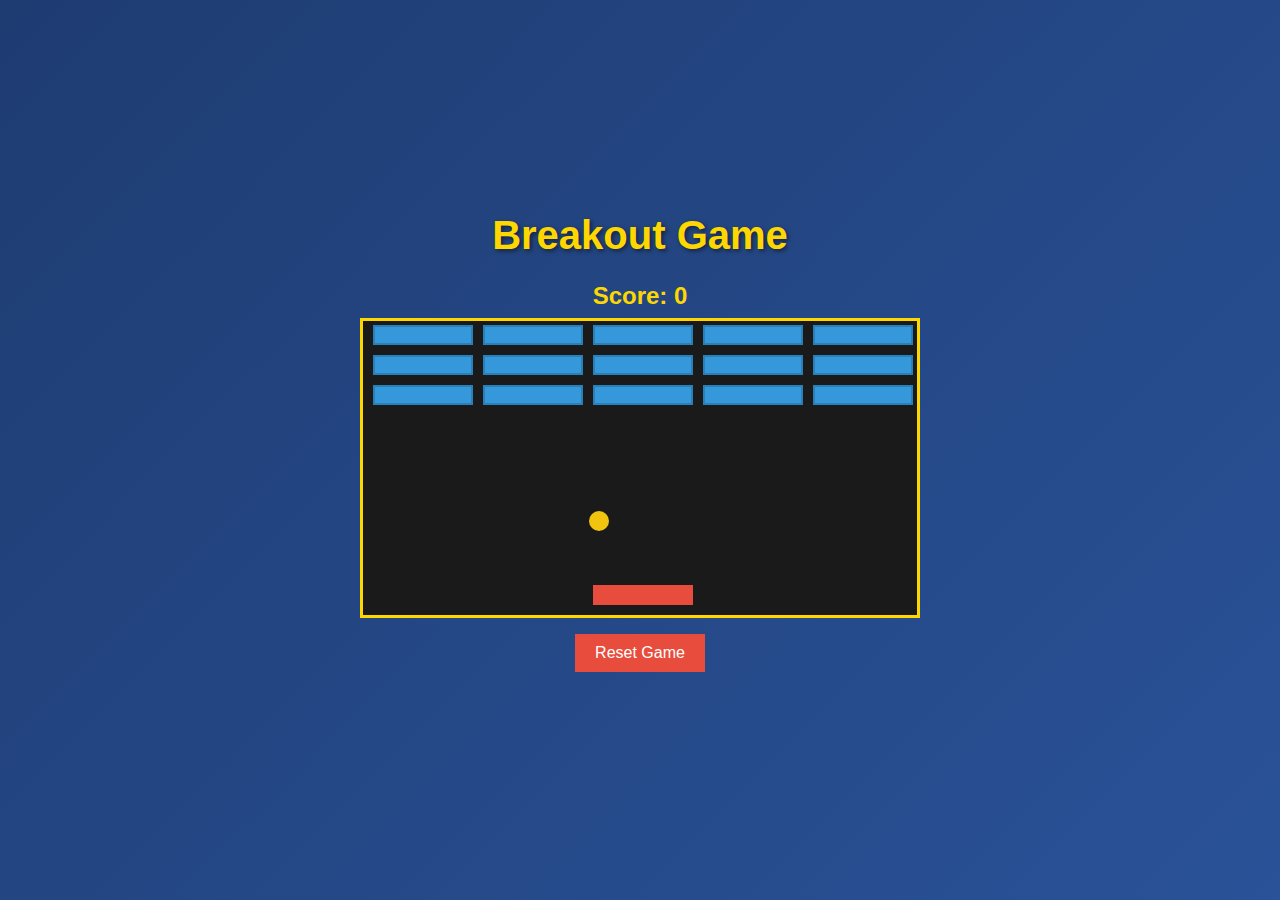
<file: JavaScript/breakout/index.html>
<!DOCTYPE html>
<html lang="en">
  <head>
    <meta charset="UTF-8" />
    <meta name="viewport" content="width=device-width, initial-scale=1.0" />
    <title>2D Breakout Game</title>
    <link rel="stylesheet" href="styles.css" />
  </head>
  <body>
    <h1>Breakout Game</h1>
    <div id="score">Score: 0</div>
    <div id="game-container">
      <div class="grid">
        <!-- blocks will be added dynamically here -->
      </div>
    </div>
    <button id="reset">Reset Game</button>
    <div id="status"></div>
    <script src="script.js"></script>
  </body>
</html>
</file>
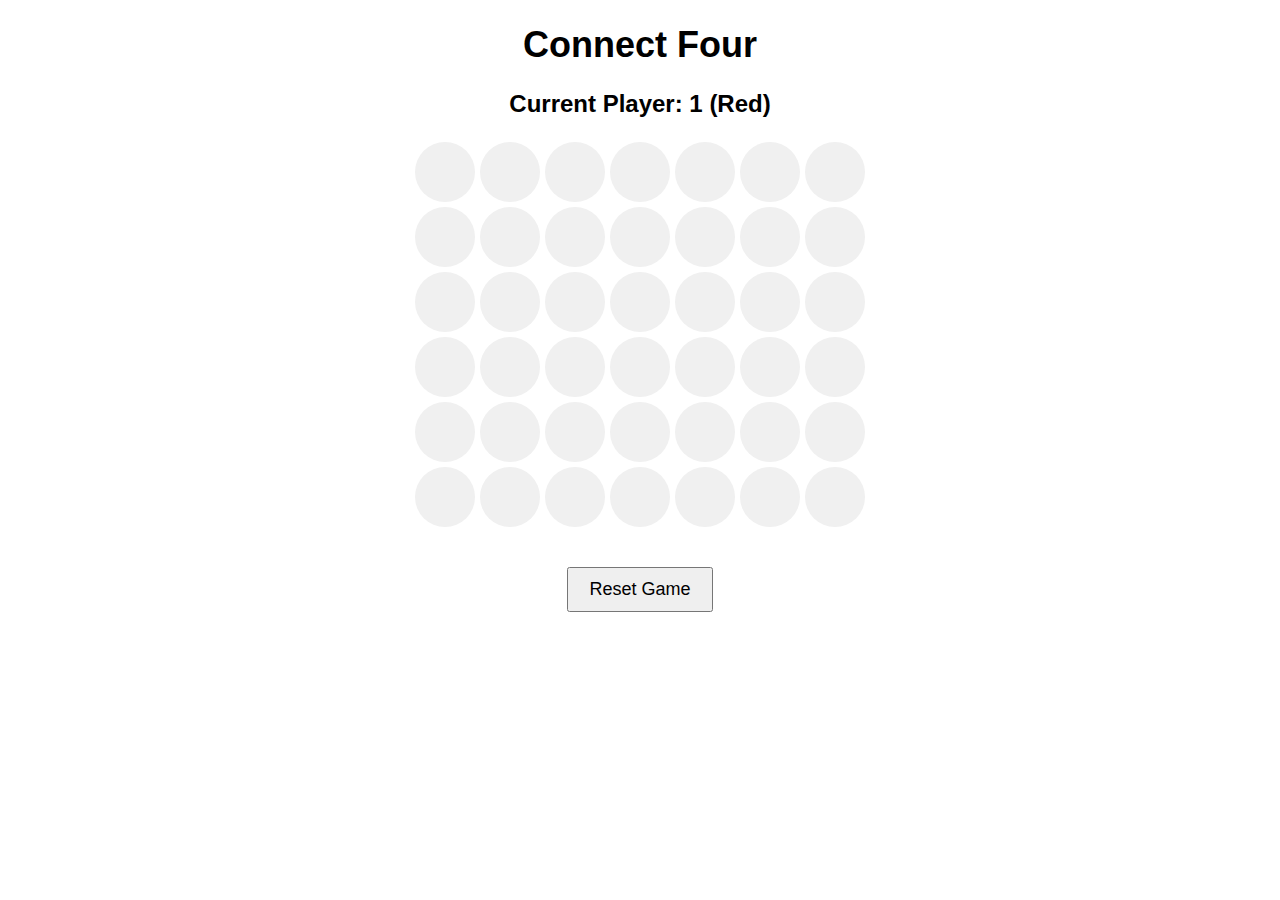
<file: JavaScript/connet-4/index.html>
<!DOCTYPE html>
<html lang="en">
<head>
    <meta charset="UTF-8">
    <meta name="viewport" content="width=device-width, initial-scale=1.0">
    <title>Connect Four</title>
    <link rel="stylesheet" href="style.css">
</head>
<body>
    <h1>Connect Four</h1>
    <h3>Current Player: <span id="currentPlayer">1 (Red)</span></h3>
    <div id="gameBoard" class="game-board"></div>
    <button id="reset">Reset Game</button>
    <script src="script.js"></script>
</body>
</html>
</file>
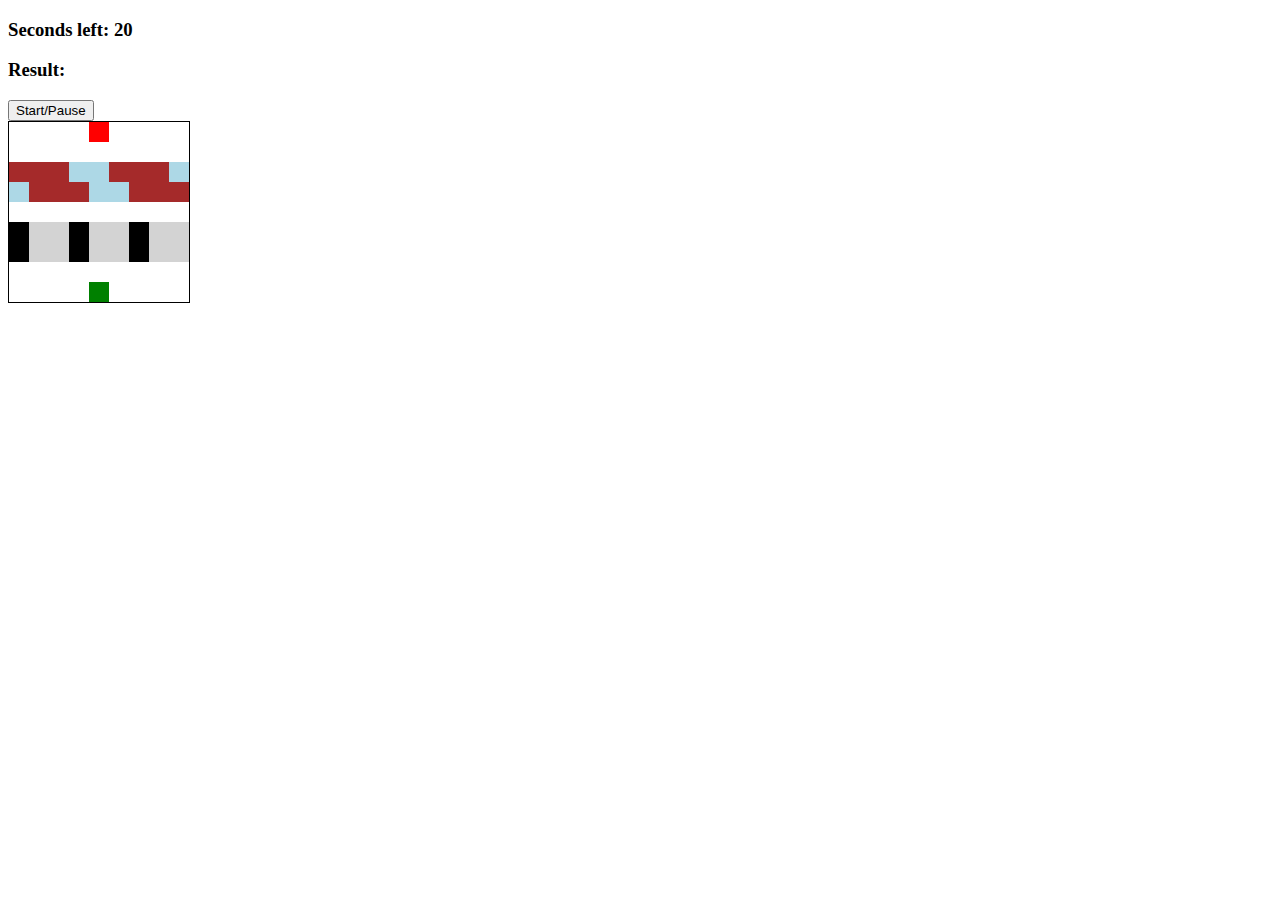
<file: JavaScript/frogger/index.html>
<!DOCTYPE html>
<html lang="en">
	<head>
		<meta charset="UTF-8" />
		<title>Frogger</title>
		<link rel="stylesheet" type="text/css" href="./style.css" />
	</head>
	<body>
		<h3>Seconds left: <span id="time-left">20</span></h3>
		<h3>Result: <span id="result"></span></h3>

		<button id="start-pause-button">Start/Pause</button>

		<div class="grid">
			<div></div>
			<div></div>
			<div></div>
			<div></div>
			<div class="ending-block"></div>
			<div></div>
			<div></div>
			<div></div>
			<div></div>
			<div></div>
			<div></div>
			<div></div>
			<div></div>
			<div></div>
			<div></div>
			<div></div>
			<div></div>
			<div></div>
			<div class="log-left l1"></div>
			<div class="log-left l2"></div>
			<div class="log-left l3"></div>
			<div class="log-left l4"></div>
			<div class="log-left l5"></div>
			<div class="log-left l1"></div>
			<div class="log-left l2"></div>
			<div class="log-left l3"></div>
			<div class="log-left l4"></div>
			<div class="log-right l5"></div>
			<div class="log-right l1"></div>
			<div class="log-right l2"></div>
			<div class="log-right l3"></div>
			<div class="log-right l4"></div>
			<div class="log-right l5"></div>
			<div class="log-right l1"></div>
			<div class="log-right l2"></div>
			<div class="log-right l3"></div>
			<div></div>
			<div></div>
			<div></div>
			<div></div>
			<div></div>
			<div></div>
			<div></div>
			<div></div>
			<div></div>
			<div class="car-left c1"></div>
			<div class="car-left c2"></div>
			<div class="car-left c3"></div>
			<div class="car-left c1"></div>
			<div class="car-left c2"></div>
			<div class="car-left c3"></div>
			<div class="car-left c1"></div>
			<div class="car-left c2"></div>
			<div class="car-left c3"></div>
			<div class="car-right c1"></div>
			<div class="car-right c2"></div>
			<div class="car-right c3"></div>
			<div class="car-right c1"></div>
			<div class="car-right c2"></div>
			<div class="car-right c3"></div>
			<div class="car-right c1"></div>
			<div class="car-right c2"></div>
			<div class="car-right c3"></div>
			<div></div>
			<div></div>
			<div></div>
			<div></div>
			<div></div>
			<div></div>
			<div></div>
			<div></div>
			<div></div>
			<div></div>
			<div></div>
			<div></div>
			<div></div>
			<div class="starting-block frog"></div>
			<div></div>
			<div></div>
			<div></div>
			<div></div>
		</div>

		<script src="./script.js"></script>
	</body>
</html>
</file>
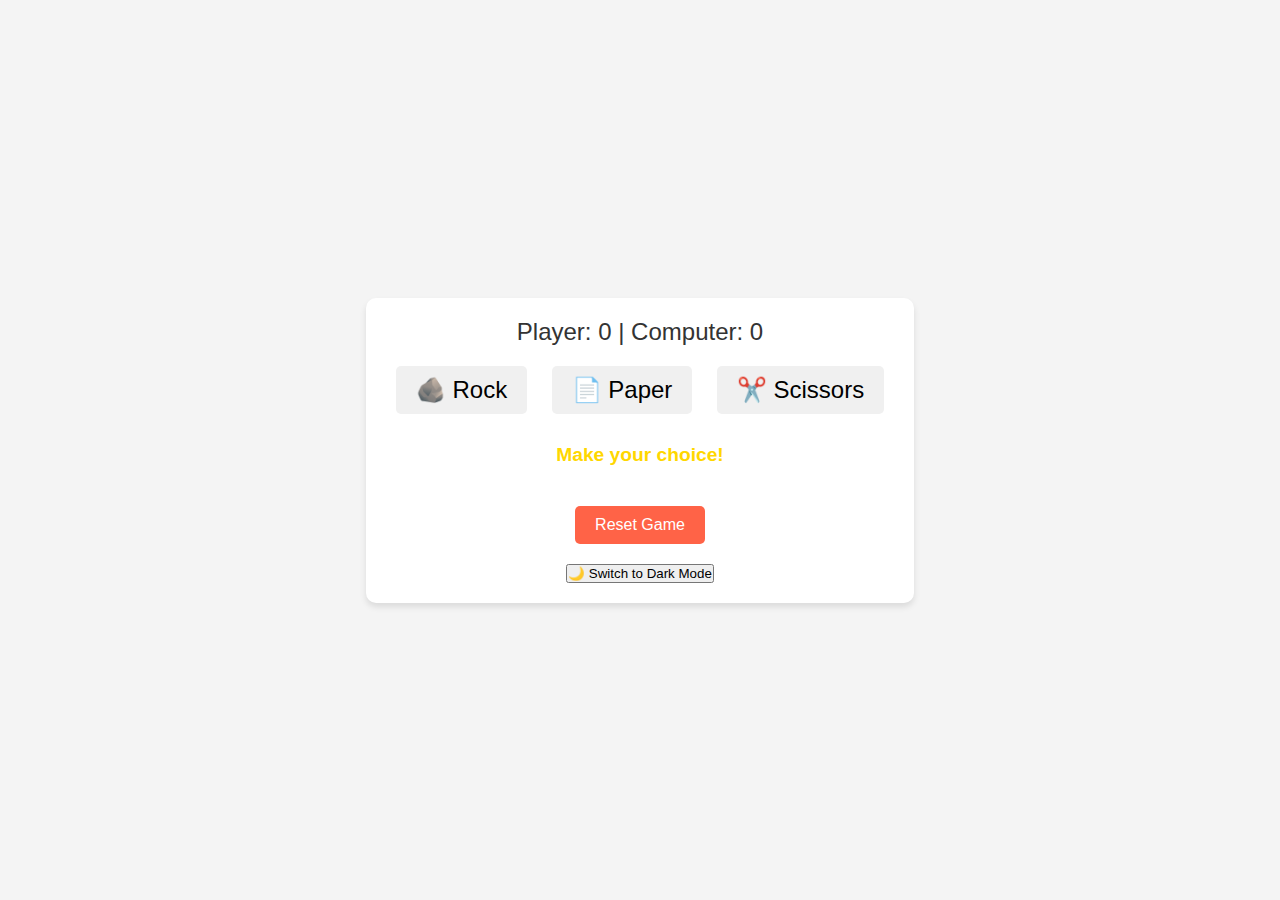
<file: JavaScript/RockPaper/index.html>
<!DOCTYPE html>
<html lang="en">
<head>
    <meta charset="UTF-8">
    <meta name="viewport" content="width=device-width, initial-scale=1.0">
    <title>Rock Paper Scissors Game</title>
    <link rel="stylesheet" href="styles.css">
</head>
<body>
    <div class="game-container">
        <div class="score" id="score">Player: 0 | Computer: 0</div>
        
        <div class="choices">
            <button id="rock" class="choice-btn">🪨 Rock</button>
            <button id="paper" class="choice-btn">📄 Paper</button>
            <button id="scissors" class="choice-btn">✂️ Scissors</button>
        </div>
        
        <div class="result-box" id="result">Make your choice!</div>
        
        <button id="reset" class="reset-btn">Reset Game</button>

        <div class="mode-toggle">
            <button id="toggle-mode">🌙 Switch to Dark Mode</button>
        </div>
    </div>
    
    <script src="index.js"></script>
</body>
</html>
</file>
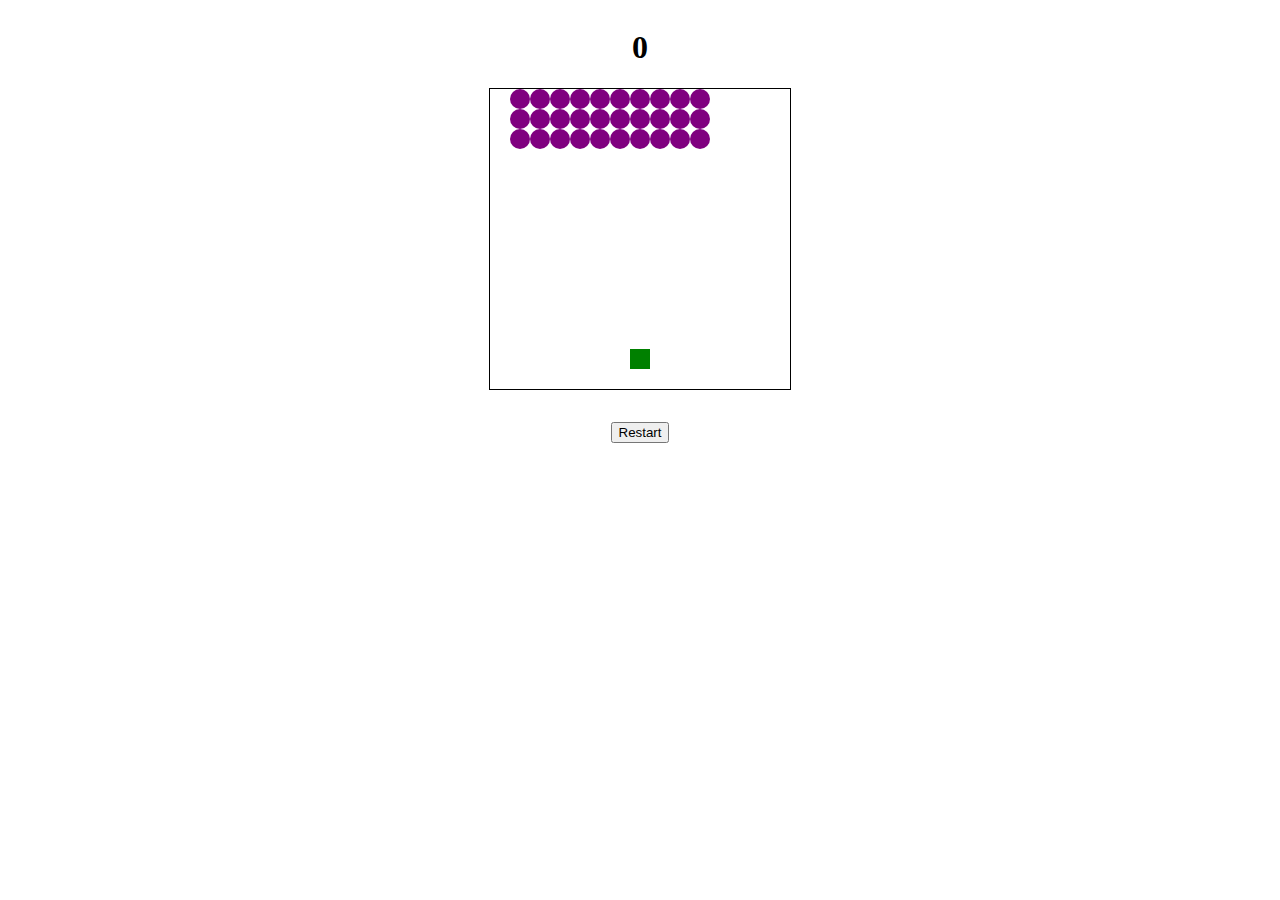
<file: JavaScript/space-invaders/index.html>
<!DOCTYPE html>
<html lang="en">
<head>
    <meta charset="UTF-8" />
    <title>Space Invaders</title>
    <link rel="stylesheet" href="./style.css" />
</head>
<body>
    <div>
        <h1 class="results">0</h1>
    </div>
    <div class="grid"></div>
    <button class="restart">Restart</button>
    <script src="./script.js"></script>
</body>
</html>
</file>
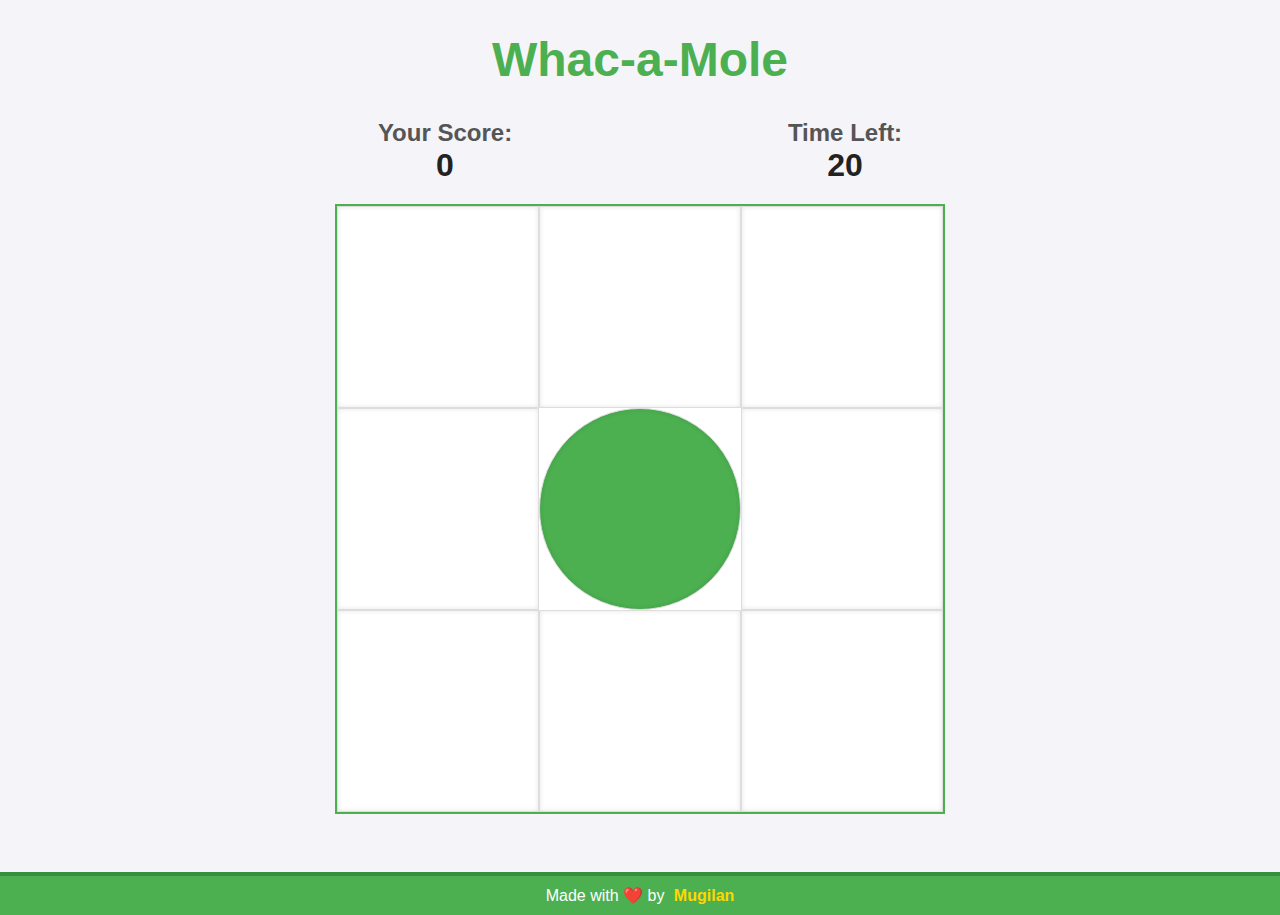
<file: JavaScript/Whac-a-Mole/index.html>
<!DOCTYPE html>
<html lang="en">
<head>
    <meta charset="UTF-8">
    <meta name="viewport" content="width=device-width, initial-scale=1.0">
    <title>Whac-a-Mole</title>
    <link rel="stylesheet" href="./styles.css">
</head>
<body>
    <div class="container">
        <h1>Whac-a-Mole</h1>
        <div class="score-board">
            <div>
                <h2>Your Score:</h2>
                <h3 id="score">0</h3>
            </div>
            <div>
                <h2>Time Left:</h2>
                <h3 id="time-left">20</h3>
            </div>
        </div>
        <div class="grid">
            <div class="square" id="1"></div>
            <div class="square" id="2"></div>
            <div class="square" id="3"></div>
            <div class="square" id="4"></div>
            <div class="square" id="5"></div>
            <div class="square" id="6"></div>
            <div class="square" id="7"></div>
            <div class="square" id="8"></div>
            <div class="square" id="9"></div>
        </div>
    </div>
    <footer>
        Made with ❤️ by 
        <a href="https://www.mugilans.in" target="_blank">Mugilan</a>
    </footer>
    <script src="./app.js"></script>
</body>
</html>
</file>
<file: JavaScript/breakout/styles.css>
* {
	box-sizing: border-box;
	margin: 0;
	padding: 0;
  }
  
  body {
	display: flex;
	flex-direction: column;
	align-items: center;
	justify-content: center;
	height: 100vh;
	background: linear-gradient(135deg, #1e3c72, #2a5298);
	font-family: 'Arial', sans-serif;
	color: #fff;
  }
  
  h1 {
	margin-bottom: 1rem;
	font-size: 2.5rem;
	color: #ffd700;
	text-shadow: 2px 2px 4px rgba(0, 0, 0, 0.5);
  }
  
  #score,
  #level {
	font-size: 1.5rem;
	font-weight: bold;
	margin: 0.5rem 0;
	color: #ffd700;
  }
  
  #game-container {
	position: relative;
	width: 560px;
	height: 300px;
	border: 3px solid #ffd700;
	background-color: #1a1a1a;
  }
  
  .grid {
	position: absolute;
	width: 100%;
	height: 100%;
  }
  
  .block {
	position: absolute;
	background-color: #3498db;
	border: 2px solid #2980b9;
  }
  
  .user {
	position: absolute;
	background-color: #e74c3c;
	width: 100px;
	height: 20px;
  }
  
  .ball {
	position: absolute;
	background-color: #f1c40f;
	border-radius: 50%;
	width: 20px;
	height: 20px;
  }
  
  button {
	background-color: #e74c3c;
	color: white;
	padding: 10px 20px;
	border: none;
	font-size: 1rem;
	cursor: pointer;
	margin-top: 1rem;
  }
  
  button:hover {
	background-color: #c0392b;
  }
  
  #status {
	font-size: 1.2rem;
	color: #e74c3c;
	margin-top: 1rem;
  }
</file>
<file: JavaScript/connet-4/style.css>
body {
    font-family: Arial, sans-serif;
    text-align: center;
}

h1 {
    font-size: 36px;
}

h3 {
    font-size: 24px;
}

.game-board {
    display: grid;
    grid-template-columns: repeat(7, 60px);
    grid-template-rows: repeat(6, 60px);
    gap: 5px;
    margin: 20px auto;
    position: relative;
    width: fit-content;
}

.game-board div {
    width: 60px;
    height: 60px;
    border-radius: 50%;
    background-color: #f0f0f0;
    cursor: pointer;
    transition: background-color 0.3s;
}

.game-board .player-one {
    background-color: red;
}

.game-board .player-two {
    background-color: yellow;
}

button {
    margin-top: 20px;
    padding: 10px 20px;
    font-size: 18px;
    cursor: pointer;
}
</file>
<file: JavaScript/frogger/style.css>
.grid {
	border: 1px solid black;
	height: 180px;
	width: 180px;
	display: flex;
	flex-wrap: wrap;
}

.grid div {
	height: 20px;
	width: 20px;
}

.ending-block {
	background-color: red;
}

.starting-block {
	background-color: blue;
}
.l1,
.l2,
.l3 {
	background-color: brown;
}

.l4,
.l5 {
	background-color: lightblue;
}

.c1 {
	background-color: black;
}

.c2,
.c3 {
	background-color: lightgrey;
}

.frog {
	background-color: green;
}
</file>
<file: JavaScript/RockPaper/styles.css>
/* General styles */
* {
  margin: 0;
  padding: 0;
  box-sizing: border-box;
  font-family: Arial, sans-serif;
}

body {
  background-color: #f4f4f4;
  color: #333;
  display: flex;
  justify-content: center;
  align-items: center;
  height: 100vh;
  flex-direction: column;
  transition: background-color 0.3s ease;
}

.game-container {
  text-align: center;
  padding: 20px;
  border-radius: 10px;
  box-shadow: 0 4px 6px rgba(0, 0, 0, 0.1);
  background-color: #fff;
}

.score {
  font-size: 1.5rem;
  margin-bottom: 20px;
}

.choices {
  margin-bottom: 30px;
}

.choice-btn {
  background-color: #f0f0f0;
  border: none;
  padding: 10px 20px;
  font-size: 1.5rem;
  margin: 0 10px;
  cursor: pointer;
  border-radius: 5px;
  transition: transform 0.2s ease;
}

.choice-btn:hover {
  transform: scale(1.1);
}

.choice-btn:active {
  transform: scale(0.95);
}

.choice-btn:focus {
  outline: none;
}

.result-box {
  font-size: 1.2rem;
  font-weight: bold;
  margin: 20px 0;
  color: #ffd700;
  transition: opacity 0.5s ease;
}

.highlight {
  color: #00ff00;
  font-weight: bold;
}

/* Highlighting winning choices */
@keyframes winningAnimation {
  0% {
      transform: scale(1);
      box-shadow: 0 0 5px rgba(255, 255, 255, 0.5);
  }
  50% {
      transform: scale(1.1);
      box-shadow: 0 0 20px rgba(255, 215, 0, 0.7);
  }
  100% {
      transform: scale(1);
      box-shadow: 0 0 5px rgba(255, 255, 255, 0.5);
  }
}

.winner {
  animation: winningAnimation 0.5s ease-out;
}

.reset-btn {
  padding: 10px 20px;
  background-color: #ff6347;
  border: none;
  border-radius: 5px;
  color: #fff;
  font-size: 1rem;
  cursor: pointer;
  margin-top: 20px;
  transition: background-color 0.3s;
}

.reset-btn:hover {
  background-color: #e53e32;
}

.mode-toggle {
  margin-top: 20px;
}

/* Dark mode styles */
body.dark-mode {
  background-color: #333;
  color: #fff;
}

body.dark-mode .game-container {
  background-color: #444;
}

body.dark-mode .choice-btn {
  background-color: #555;
  color: #fff;
}

body.dark-mode .reset-btn {
  background-color: #f4a261;
}

body.dark-mode .reset-btn:hover {
  background-color: #e76f51;
}

body.dark-mode .mode-toggle button {
  background-color: #f1faee;
  color: #333;
}
</file>
<file: JavaScript/space-invaders/style.css>
body {
    display: flex;
    justify-content: center;
    align-items: center;
    flex-direction: column;
}

.grid {
    width: 300px;
    height: 300px;
    border: solid black 1px;
    display: flex;
    flex-wrap: wrap;
}

.grid div {
    width: 20px;
    height: 20px;
}

.invader {
    background-color: purple;
    border-radius: 10px;
}

.shooter {
    background-color: green;
}

.laser {
    background-color: orange;
}

.boom {
    background-color: red;
}

.restart {
    margin-top: 2rem;
}

/* Flash effect for invaders hit */
.flash {
    animation: flash 0.3s ease-out;
}

@keyframes flash {
    0% {
        background-color: red;
    }
    50% {
        background-color: purple;
    }
    100% {
        background-color: red;
    }
}

/* Flash effect for game over */
.grid.flash {
    animation: flashGrid 0.5s ease-out infinite;
}

@keyframes flashGrid {
    0% {
        background-color: black;
    }
    50% {
        background-color: red;
    }
    100% {
        background-color: black;
    }
}
</file>
<file: JavaScript/Whac-a-Mole/styles.css>
body {
    margin: 0;
    font-family: Arial, sans-serif;
    background-color: #f4f4f9;
    color: #333;
    text-align: center;
}

.container {
    max-width: 800px;
    margin: auto;
    height: 90vh;
}

h1 {
    font-size: 3rem;
    color: #4CAF50;
}

.score-board {
    display: flex;
    justify-content: space-around;
    margin-bottom: 20px;
}

.score-board h2 {
    font-size: 1.5rem;
    margin: 0;
    color: #555;
}

.score-board h3 {
    font-size: 2rem;
    margin: 0;
    color: #222;
}

.grid {
    display: flex;
    flex-wrap: wrap;
    width: 606px;
    height: 606px;
    margin: auto;
    border: 2px solid #4CAF50;
    background-color: #fff;
}

.square {
    width: 200px;
    height: 200px;
    border: 1px solid #ddd;
    box-shadow: inset 0 0 5px rgba(0, 0, 0, 0.1);
    cursor: pointer;
    transition: transform 0.2s, background-color 0.2s;
}

.square:hover {
    transform: scale(1.05);
    border-color: #4CAF50;
}

.mole {
    background-color: #4CAF50;
    border-radius: 50%;
}

/* Flash effect when mole is hit */
.flash {
    animation: flash 0.3s ease-out;
}

@keyframes flash {
    0% {
        background-color: red;
    }
    50% {
        background-color: #4CAF50;
    }
    100% {
        background-color: red;
    }
}

/* Flash effect for game over */
.game-over-flash {
    animation: flashBackground 0.5s ease-out infinite;
}

@keyframes flashBackground {
    0% {
        background-color: #f4f4f9;
    }
    50% {
        background-color: red;
    }
    100% {
        background-color: #f4f4f9;
    }
}

footer {
    margin-top: 30px;
    background-color: #4CAF50;
    color: #fff;
    padding: 10px 0;
    font-size: 1rem;
    border-top: 4px solid #388E3C;
}

footer p {
    margin: 0;
}

a {
    color: #ffd700;
    text-decoration: none;
    font-weight: bold;
    margin-left: 5px;
    transition: color 0.3s ease;
}
</file>
